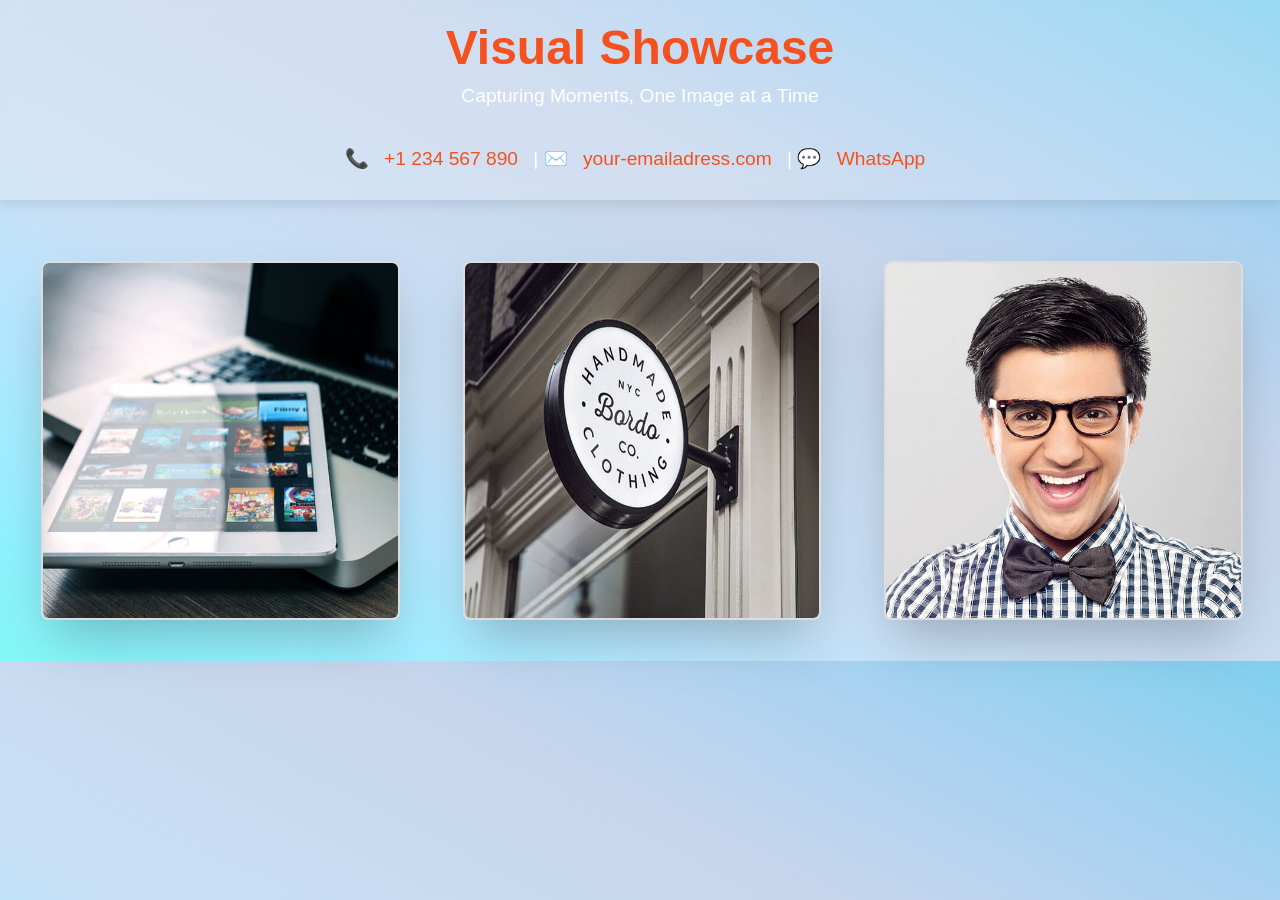
<file: index.html>
<!DOCTYPE html>
<html lang="en">
  <head>
    <meta charset="UTF-8" />
    <meta name="viewport" content="width=device-width, initial-scale=1.0" />
    <title>Portfolio Gallery - Level 1</title>
    <link rel="stylesheet" href="style.css" />
  </head>
  <body>
    <div class="hero">
      <h1>Visual Showcase</h1>
      <p>Capturing Moments, One Image at a Time</p>
      <div class="contact-info">
        <p>
          📞 <a href="tel:+1234567890">+1 234 567 890</a> | ✉️
          <a href="mailto:your-email@example.com">your-emailadress.com</a> | 💬
          <a href="https://wa.me/1234567890">WhatsApp</a>
        </p>
      </div>
    </div>

    <div class="container">
      <div class="gallery-home" style="margin-top: 20px;">
        <!-- img size  ====  height: 600 px width: 600 px -->

        <div class="img-div">
          <a href="level1.html"
            ><img src="leve1_img/6.jpg" alt="leve1_img"
          /></a>
        </div>
        <div class="img-div">
          <a href="level2.html"
            ><img src="level2_img/7.jpg" alt="level2_img"
          /></a>
        </div>
        <div class="img-div">
          <a href="level3.html"
            ><img src="level3_img/client-1.jpg" alt="level3_img"
          /></a>
        </div>
      </div>
    
    </div>
    <script src="scripit.js"></script>
  </body>
</html>
</file>
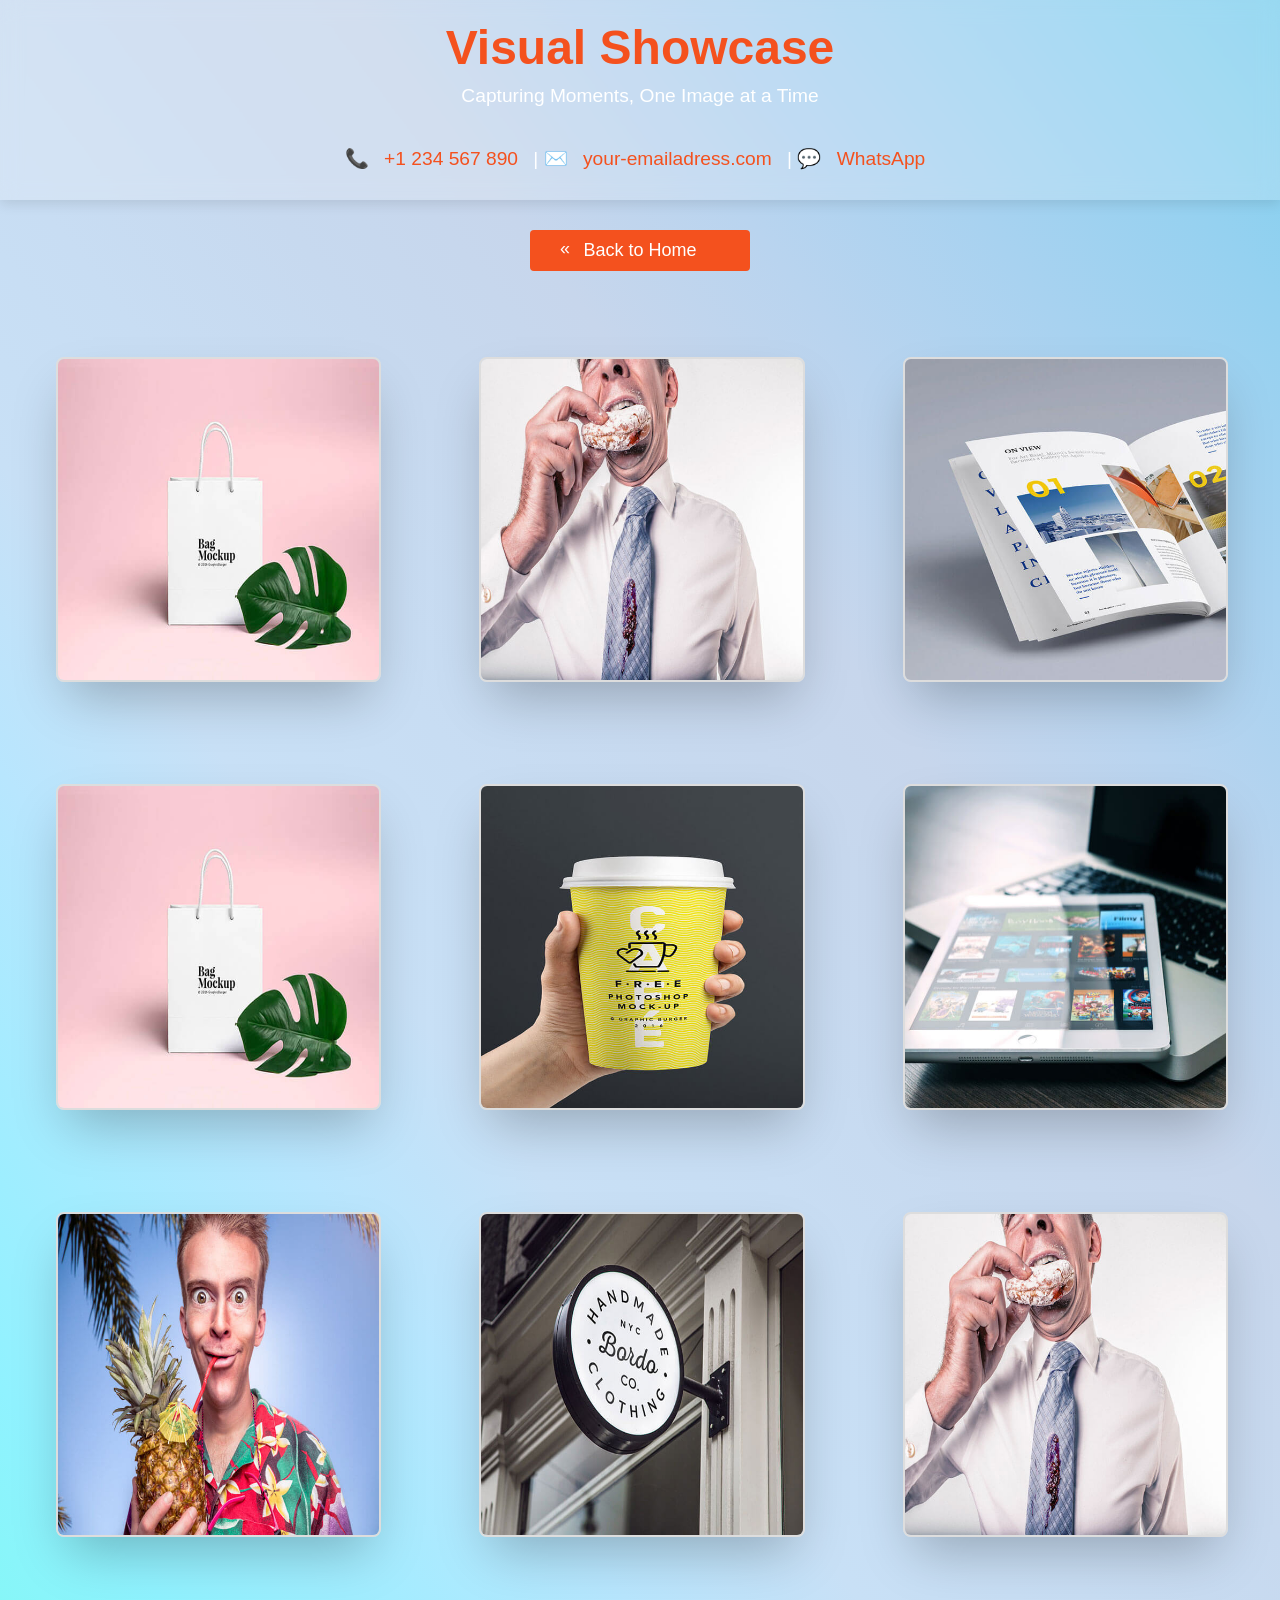
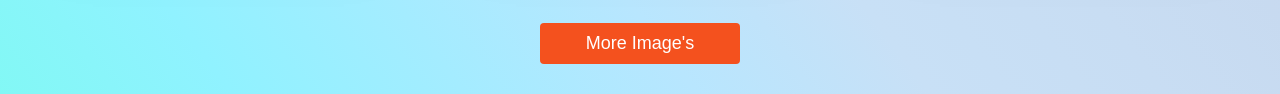
<file: level1.html>
<!DOCTYPE html>
<html lang="en">
<head>
    <meta charset="UTF-8">
    <meta name="viewport" content="width=device-width, initial-scale=1.0">
    <title>Portfolio Gallery - Level 2</title>
    <link rel="stylesheet" href="style.css">
    <style>


    </style>
</head>
<body>
    <div class="hero">  
        <h1>Visual Showcase</h1>  
        <p>Capturing Moments, One Image at a Time</p>  
        <div class="contact-info">  
            <p>  
                📞 <a href="tel:+1234567890">+1 234 567 890</a> |  
                ✉️ <a href="mailto:your-email@example.com">your-emailadress.com</a> |  
                💬 <a href="https://wa.me/1234567890">WhatsApp</a>  
            </p>  
        </div>  
    </div>  
 
    
  
    <button style="display: block;margin: auto; margin-block: 30px;" class="button_back"><span><a href="index.html">Back to Home</a></span></button>
   
    <div class="gallery">


    <!-- img size  ====  height: 600 px width: 600 px -->


        <div class="img-div"><a href="sublevel1.html"><img src="leve1_img/4.jpg" alt="level1"></a></div>
        <div class="img-div"><a href="sublevel1.html"><img src="leve1_img/5.jpg" alt="level1"></a></div>
        <div class="img-div"><a href="sublevel1.html"><img src="leve1_img/1.jpg" alt="level1"></a></div>
        <div class="img-div"><a href="sublevel1.html"><img src="leve1_img/4.jpg" alt="level1"></a></div>
        <div class="img-div"><a href="sublevel1.html"><img src="leve1_img/2.jpg" alt="level1"></a></div>
        <div class="img-div"><a href="sublevel1.html"><img src="leve1_img/6.jpg" alt="level1"></a></div>
        <div class="img-div"><a href="sublevel1.html"><img src="leve1_img/8.jpg" alt="level1"></a></div>
        <div class="img-div"><a href="sublevel1.html"><img src="leve1_img/7.jpg" alt="level1"></a></div>
        <div class="img-div"><a href="sublevel1.html"><img src="leve1_img/5.jpg" alt="level1"></a></div>
      

    </div>
    <button style="display: block;margin: auto; margin-block: 30px;" class="button"><span><a href="sublevel1.html">More Image's</a></span></button>
    <script src="scripit.js"></script>
</body>
</html>
</file>
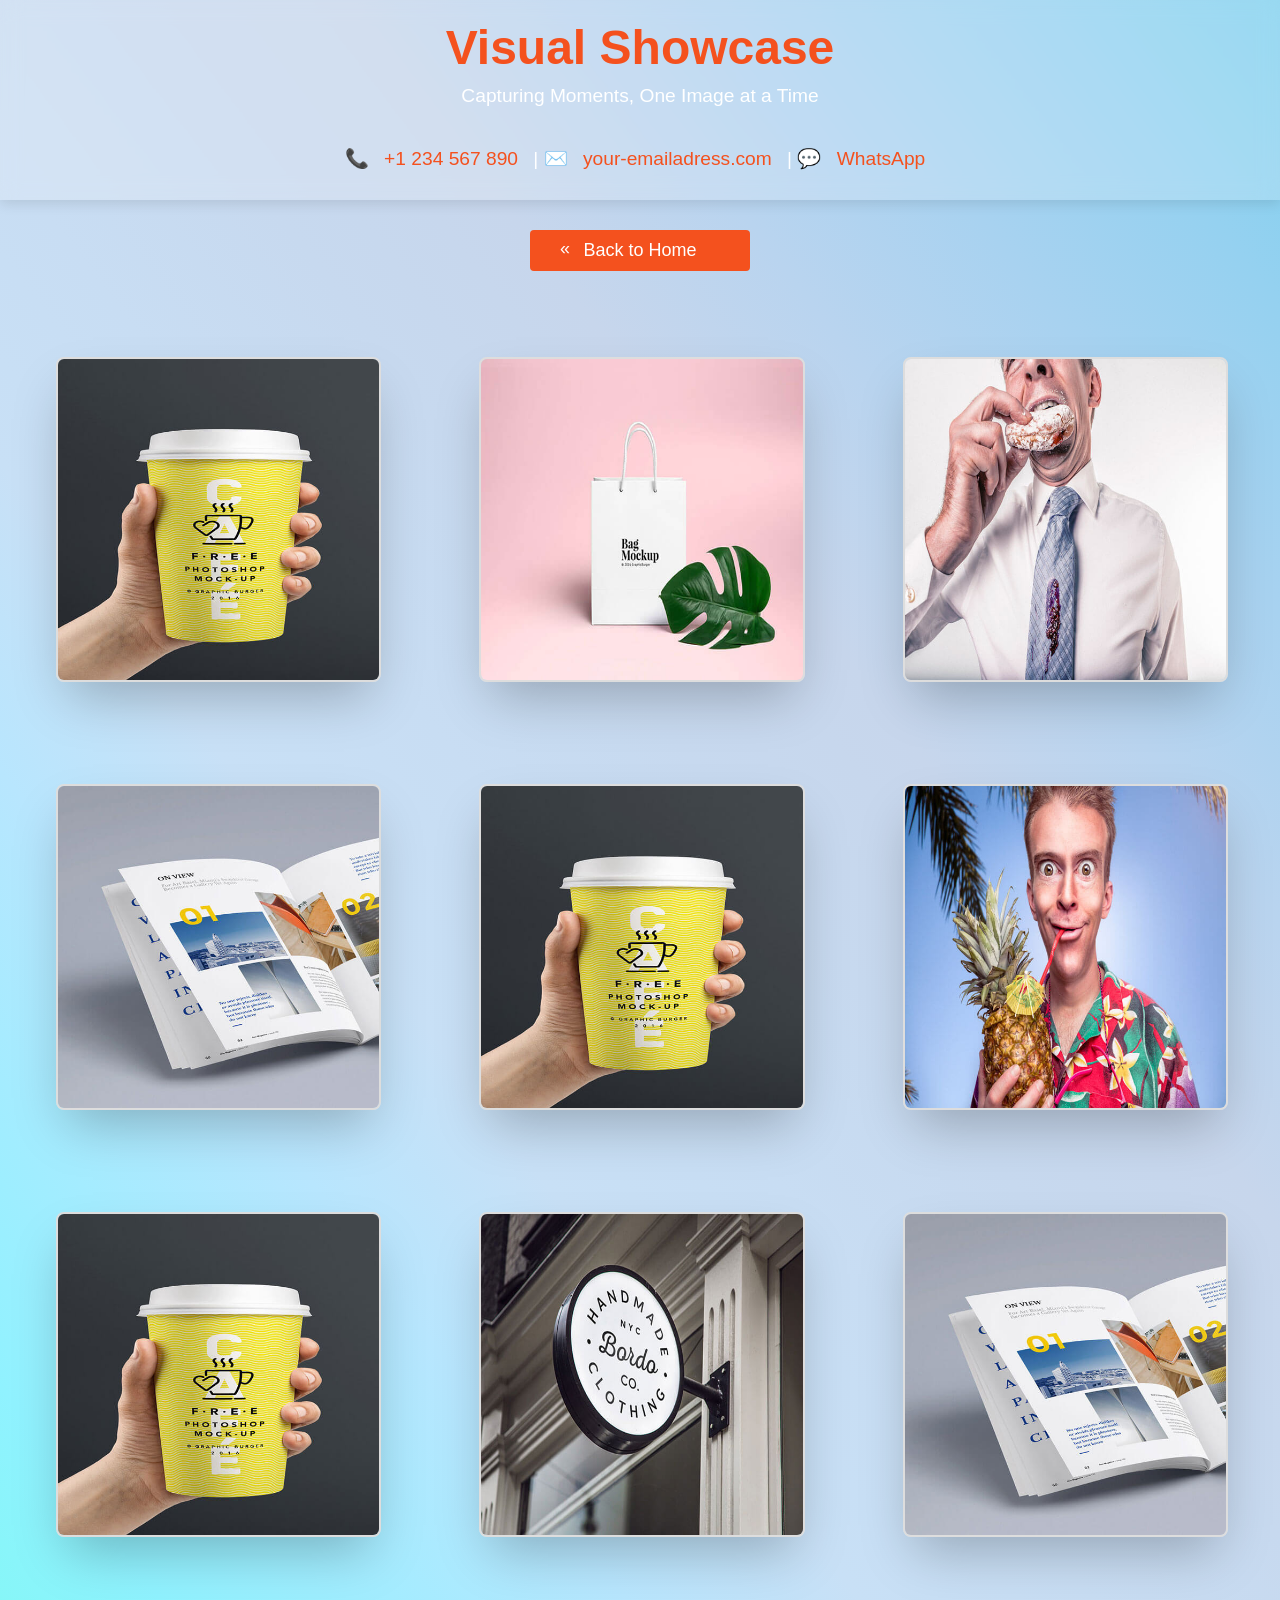
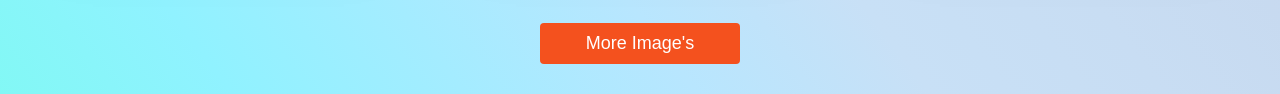
<file: level2.html>
<!DOCTYPE html>
<html lang="en">
<head>
    <meta charset="UTF-8">
    <meta name="viewport" content="width=device-width, initial-scale=1.0">
    <title>Portfolio Gallery - Level 2</title>
    <link rel="stylesheet" href="style.css">
    <style>


    </style>
</head>
<body>
    <div class="hero">  
        <h1>Visual Showcase</h1>  
        <p>Capturing Moments, One Image at a Time</p>  
        <div class="contact-info">  
            <p>  
                📞 <a href="tel:+1234567890">+1 234 567 890</a> |  
                ✉️ <a href="mailto:your-email@example.com">your-emailadress.com</a> |  
                💬 <a href="https://wa.me/1234567890">WhatsApp</a>  
            </p>  
        </div>  
    </div>  
 
    
  
    <button style="display: block;margin: auto; margin-block: 30px;" class="button_back"><span><a href="index.html">Back to Home</a></span></button>
   
    <div class="gallery">


    <!-- img size  ====  height: 600 px width: 600 px -->


        <div class="img-div"><a href="sublevel2.html"><img src="level2_img/2.jpg" alt="level2"></a></div>
        <div class="img-div"><a href="sublevel2.html"><img src="level2_img/4.jpg" alt="level2"></a></div>
        <div class="img-div"><a href="sublevel2.html"><img src="level2_img/5.jpg" alt="level2"></a></div>
        <div class="img-div"><a href="sublevel2.html"><img src="level2_img/1.jpg" alt="level2"></a></div>
        <div class="img-div"><a href="sublevel2.html"><img src="level2_img/2.jpg" alt="level2"></a></div>
        <div class="img-div"><a href="sublevel2.html"><img src="level2_img/8.jpg" alt="level2"></a></div>
        <div class="img-div"><a href="sublevel2.html"><img src="level2_img/2.jpg" alt="level2"></a></div>
        <div class="img-div"><a href="sublevel2.html"><img src="level2_img/7.jpg" alt="level2"></a></div>
        <div class="img-div"><a href="sublevel2.html"><img src="level2_img/1.jpg" alt="level2"></a></div>
      

    </div>
    <button style="display: block;margin: auto; margin-block: 30px;" class="button"><span><a href="sublevel2.html">More Image's</a></span></button>
    <script src="scripit.js"></script>
</body>
</html>
</file>
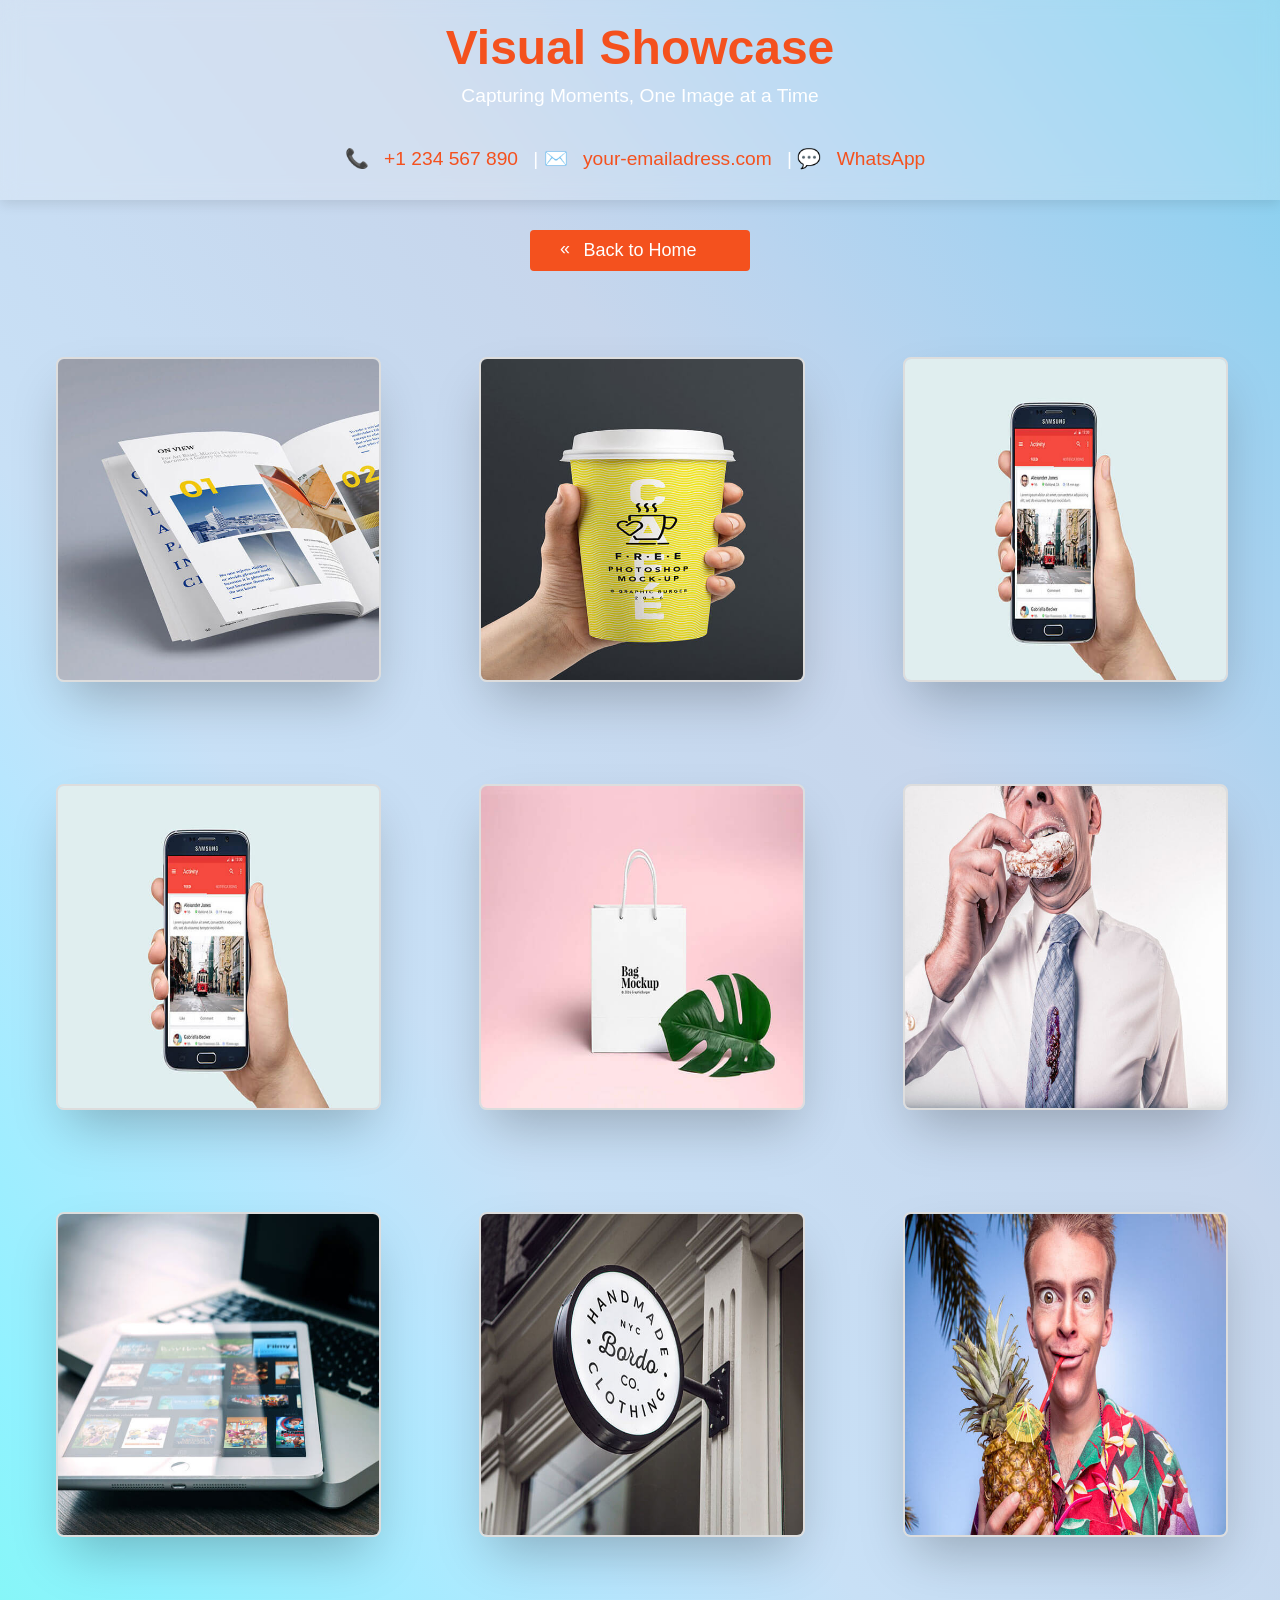
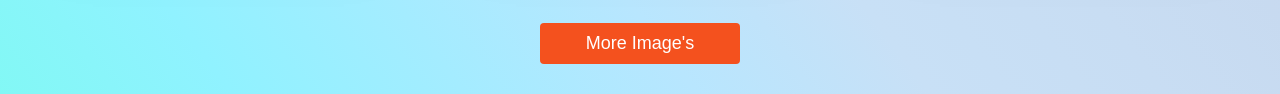
<file: level3.html>
<!DOCTYPE html>
<html lang="en">
<head>
    <meta charset="UTF-8">
    <meta name="viewport" content="width=device-width, initial-scale=1.0">
    <title>Portfolio Gallery - Level 2</title>
    <link rel="stylesheet" href="style.css">
    <style>


    </style>
</head>
<body>
    <div class="hero">  
        <h1>Visual Showcase</h1>  
        <p>Capturing Moments, One Image at a Time</p>  
        <div class="contact-info">  
            <p>  
                📞 <a href="tel:+1234567890">+1 234 567 890</a> |  
                ✉️ <a href="mailto:your-email@example.com">your-emailadress.com</a> |  
                💬 <a href="https://wa.me/1234567890">WhatsApp</a>  
            </p>  
        </div>  
    </div>  
 
    
  
    <button style="display: block;margin: auto; margin-block: 30px;" class="button_back"><span><a href="index.html">Back to Home</a></span></button>
   
    <div class="gallery">


    <!-- img size  ====  height: 600 px width: 600 px -->


        <div class="img-div"><a href="sublevel3.html"><img src="level3_img/1.jpg" alt="level3"></a></div>
        <div class="img-div"><a href="sublevel3.html"><img src="level3_img/2.jpg" alt="level3"></a></div>
        <div class="img-div"><a href="sublevel3.html"><img src="level3_img/3.jpg" alt="level3"></a></div>
        <div class="img-div"><a href="sublevel3.html"><img src="level3_img/3.jpg" alt="level3"></a></div>
        <div class="img-div"><a href="sublevel3.html"><img src="level3_img/4.jpg" alt="level3"></a></div>
        <div class="img-div"><a href="sublevel3.html"><img src="level3_img/5.jpg" alt="level3"></a></div>
        <div class="img-div"><a href="sublevel3.html"><img src="level3_img/6.jpg" alt="level3"></a></div>
        <div class="img-div"><a href="sublevel3.html"><img src="level3_img/7.jpg" alt="level3"></a></div>
        <div class="img-div"><a href="sublevel3.html"><img src="level3_img/8.jpg" alt="level3"></a></div>
      

    </div>
    <button style="display: block;margin: auto; margin-block: 30px;" class="button"><span><a href="sublevel1.html">More Image's</a></span></button>
    <script src="scripit.js"></script>
</body>
</html>
</file>
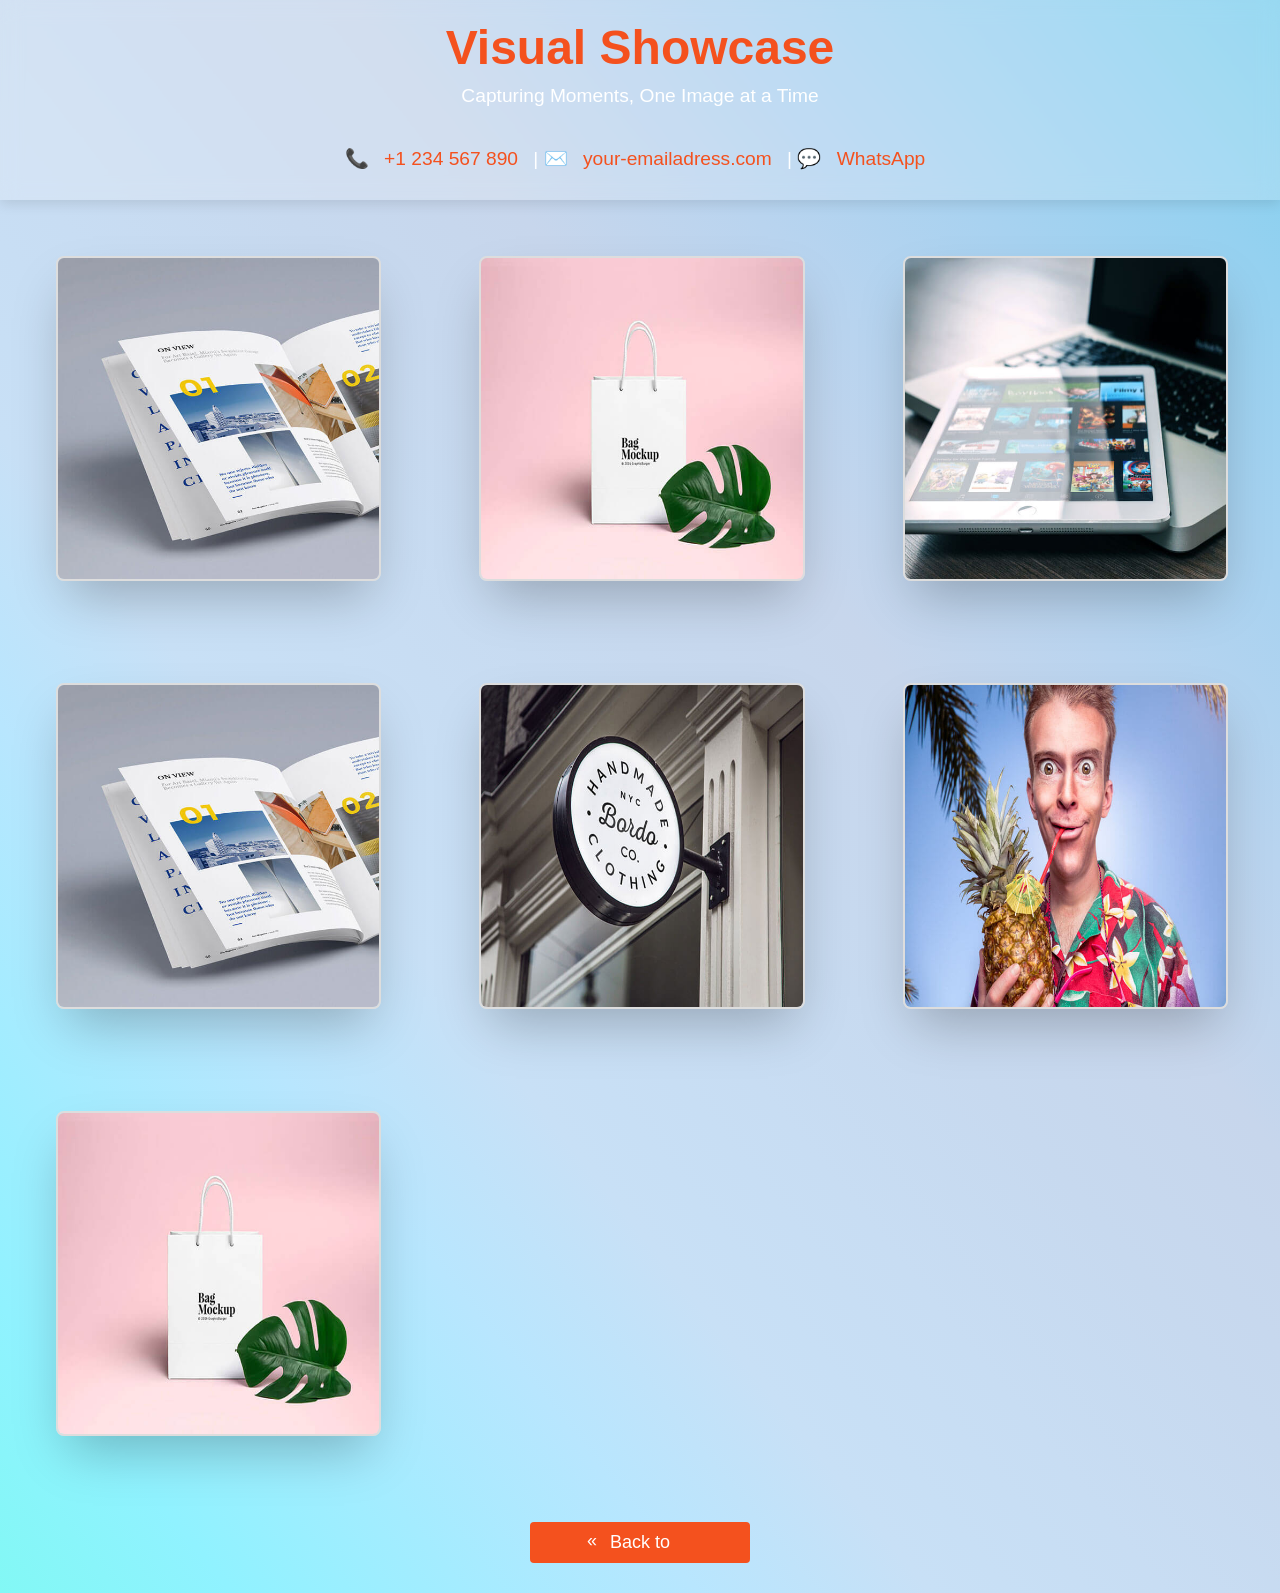
<file: sublevel1.html>
<!DOCTYPE html>
<html lang="en">
  <head>
    <meta charset="UTF-8" />
    <meta name="viewport" content="width=device-width, initial-scale=1.0" />
    <title>Portfolio Gallery - Final Level</title>
    <link rel="stylesheet" href="style.css" />
    <style></style>
  </head>
  <body>
    <div class="hero">
      <h1>Visual Showcase</h1>
      <p>Capturing Moments, One Image at a Time</p>
      <div class="contact-info">
        <p>
          📞 <a href="tel:+1234567890">+1 234 567 890</a> | ✉️
          <a href="mailto:your-email@example.com">your-emailadress.com</a> | 💬
          <a href="https://wa.me/1234567890">WhatsApp</a>
        </p>
      </div>
    </div>

    <div class="gallery">
      <!-- img size  ====  height: 600 px width: 600 px -->

      <div class="img-div">
        <img src="sublevel1_img/1.jpg" alt="Final Image 3" />
    </div>
      <div class="img-div">
        <img src="sublevel1_img/4.jpg" alt="Final Image 3" />
    </div>
      <div class="img-div">
        <img src="sublevel1_img/6.jpg" alt="Final Image 3" />
    </div>
      <div class="img-div">
        <img src="sublevel1_img/1.jpg" alt="Final Image 3" />
    </div>
      <div class="img-div">
        <img src="sublevel1_img/7.jpg" alt="Final Image 3" />
    </div>
      <div class="img-div">
        <img src="sublevel1_img/8.jpg" alt="Final Image 3" />
    </div>
      <div class="img-div">
        <img src="sublevel1_img/4.jpg" alt="Final Image 3" />
    </div>
    </div>
    <button
      style="display: block; margin: auto; margin-block: 30px"
      class="button_back"
    >
      <span><a href="level1.html">Back to</a></span>
    </button>
    <script>
      // Function to check if an element is in the viewport
      function isInViewport(element) {
        const bounding = element.getBoundingClientRect();
        return (
          bounding.top >= 0 &&
          bounding.left >= 0 &&
          bounding.bottom <=
            (window.innerHeight || document.documentElement.clientHeight) &&
          bounding.right <=
            (window.innerWidth || document.documentElement.clientWidth)
        );
      }

      // Function to reveal elements in the viewport
      function revealImages() {
        const images = document.querySelectorAll(".gallery img");
        images.forEach((img) => {
          if (isInViewport(img)) {
            img.style.opacity = "1";
            img.style.transform = "translateY(0)";
          }
        });
      }

      // Event listener for scroll
      window.addEventListener("scroll", revealImages);

      // Call the function initially in case images are already in view
      document.addEventListener("DOMContentLoaded", revealImages);
    </script>
  </body>
</html>
</file>
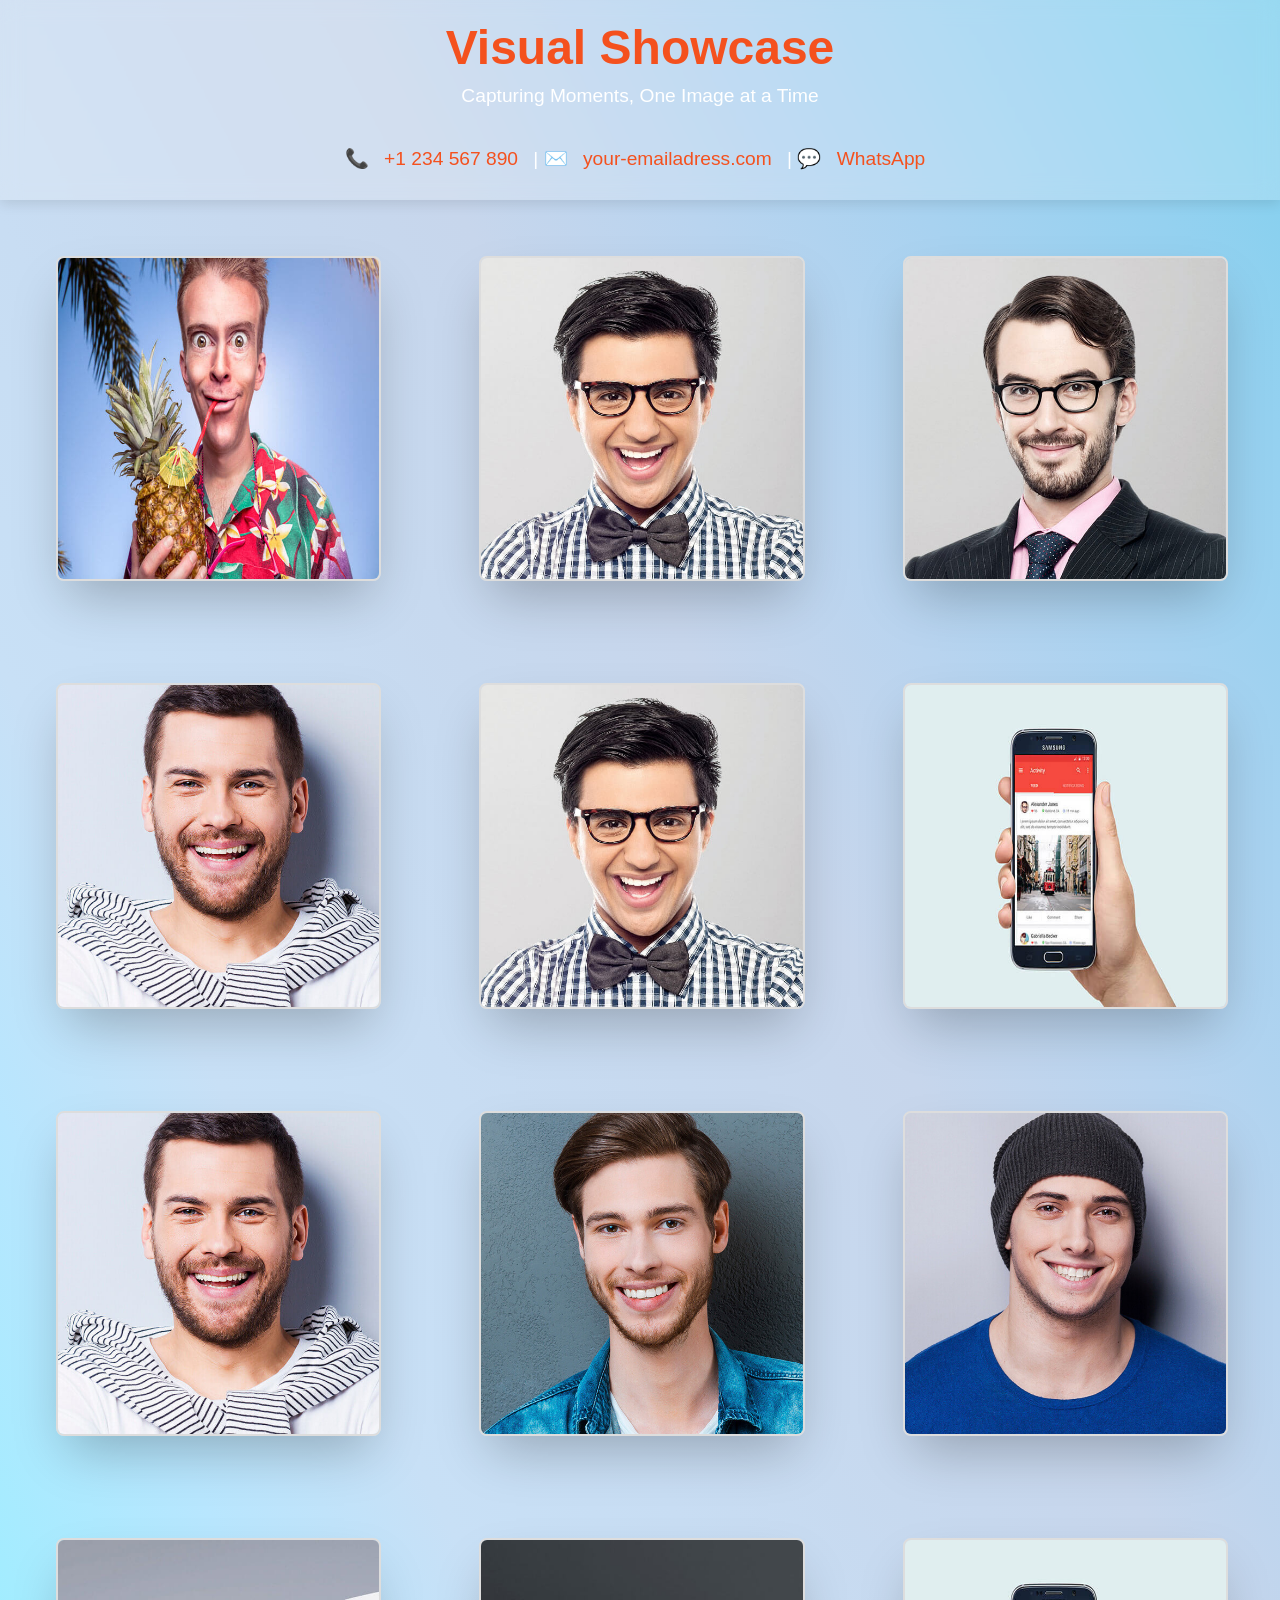
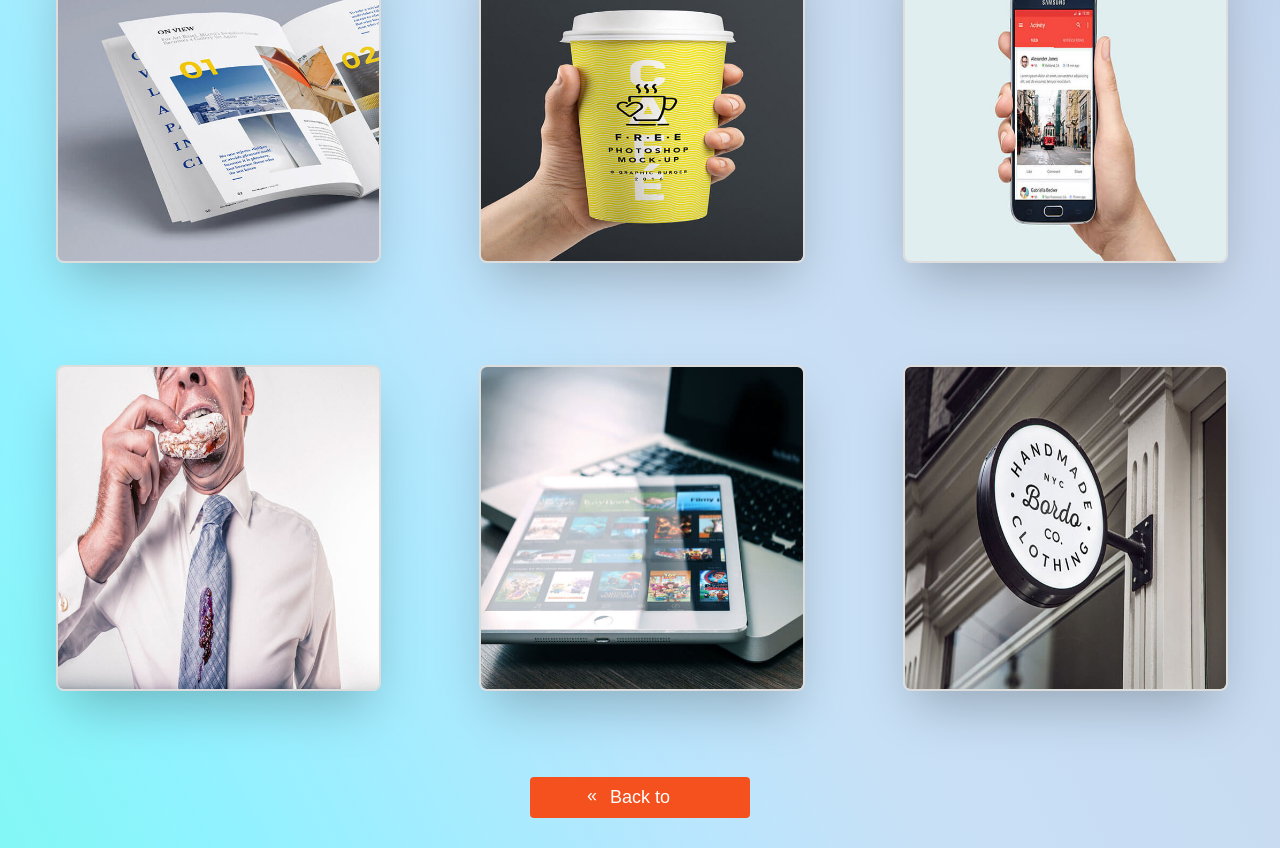
<file: sublevel2.html>
<!DOCTYPE html>
<html lang="en">
<head>
    <meta charset="UTF-8">
    <meta name="viewport" content="width=device-width, initial-scale=1.0">
    <title>Portfolio Gallery - Final Level</title>
    <link rel="stylesheet" href="style.css">
    <style>

    </style>
</head>
<body>
    
    <div class="hero">  
        <h1>Visual Showcase</h1>  
        <p>Capturing Moments, One Image at a Time</p>  
        <div class="contact-info">  
            <p>  
                📞 <a href="tel:+1234567890">+1 234 567 890</a> |  
                ✉️ <a href="mailto:your-email@example.com">your-emailadress.com</a> |  
                💬 <a href="https://wa.me/1234567890">WhatsApp</a>  
            </p>  
        </div>  
    </div>  
   
   
    <div class="gallery">

   <!-- img size  ====  height: 600 px width: 600 px -->

   <div class="img-div"> <img src="level3_img/8.jpg" alt="Final Image 3"></div>
    <div class="img-div"> <img src="level3_img/client-1.jpg" alt="Final Image 3"></div>
        <div class="img-div">  <img src="level3_img/client-2.jpg" alt="Final Image 3"></div>
        <div class="img-div"><img src="level3_img/team-3.jpg" alt="Final Image 3"></div>
            <div class="img-div"><img src="level3_img/client-1.jpg" alt="Final Image 3"></div>
                <div class="img-div"> <img src="level3_img/3.jpg" alt="Final Image 3"></div>
                    <div class="img-div"> <img src="level3_img/team-3.jpg" alt="Final Image 3"></div>
        <div class="img-div"> <img src="level3_img/team-4.jpg" alt="Final Image 3"></div>
            <div class="img-div"><img src="level3_img/team-5.jpg" alt="Final Image 3"></div>
                <div class="img-div"><img src="level3_img/1.jpg" alt="Final Image 1"></div>
                    <div class="img-div"><img src="level3_img/2.jpg" alt="Final Image 2"></div>
                        <div class="img-div"><img src="level3_img/3.jpg" alt="Final Image 3"></div>
                            <div class="img-div"><img src="level3_img/5.jpg" alt="Final Image 3"></div>
                                <div class="img-div"><img src="level3_img/6.jpg" alt="Final Image 3"></div>
                                    <div class="img-div"><img src="level3_img/7.jpg" alt="Final Image 3"></div>  
    </div>
    <button style="display: block;margin: auto; margin-block: 30px;" class="button_back"><span><a href="level2.html">Back to</a></span></button>
<script>
    // Function to check if an element is in the viewport  
function isInViewport(element) {  
    const bounding = element.getBoundingClientRect();  
    return (  
        bounding.top >= 0 &&  
        bounding.left >= 0 &&  
        bounding.bottom <= (window.innerHeight || document.documentElement.clientHeight) &&  
        bounding.right <= (window.innerWidth || document.documentElement.clientWidth)  
    );  
}  

// Function to reveal elements in the viewport  
function revealImages() {  
    const images = document.querySelectorAll('.gallery img');  
    images.forEach((img) => {  
        if (isInViewport(img)) {  
            img.style.opacity = '1';  
            img.style.transform = 'translateY(0)';  
        }  
    });  
}  

// Event listener for scroll  
window.addEventListener('scroll', revealImages);  

// Call the function initially in case images are already in view  
document.addEventListener('DOMContentLoaded', revealImages);
</script>
</body>
</html>
</file>
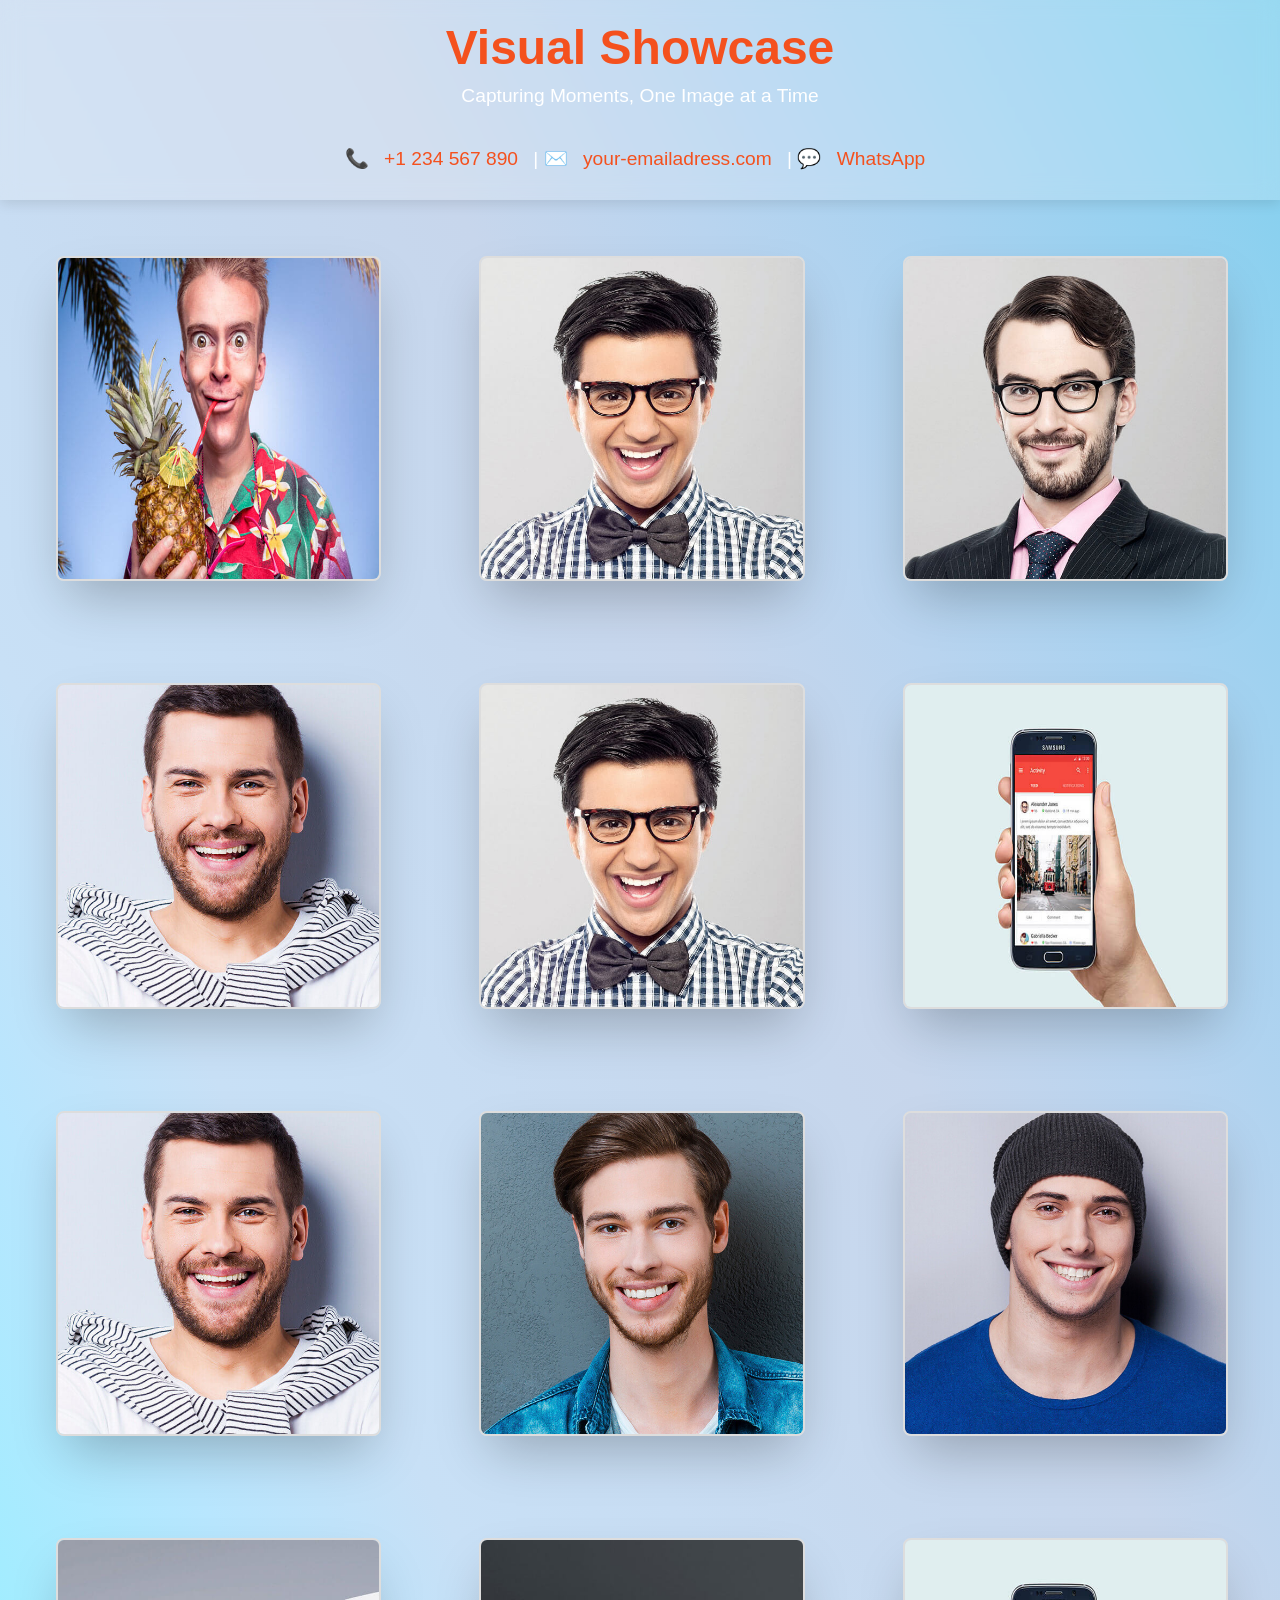
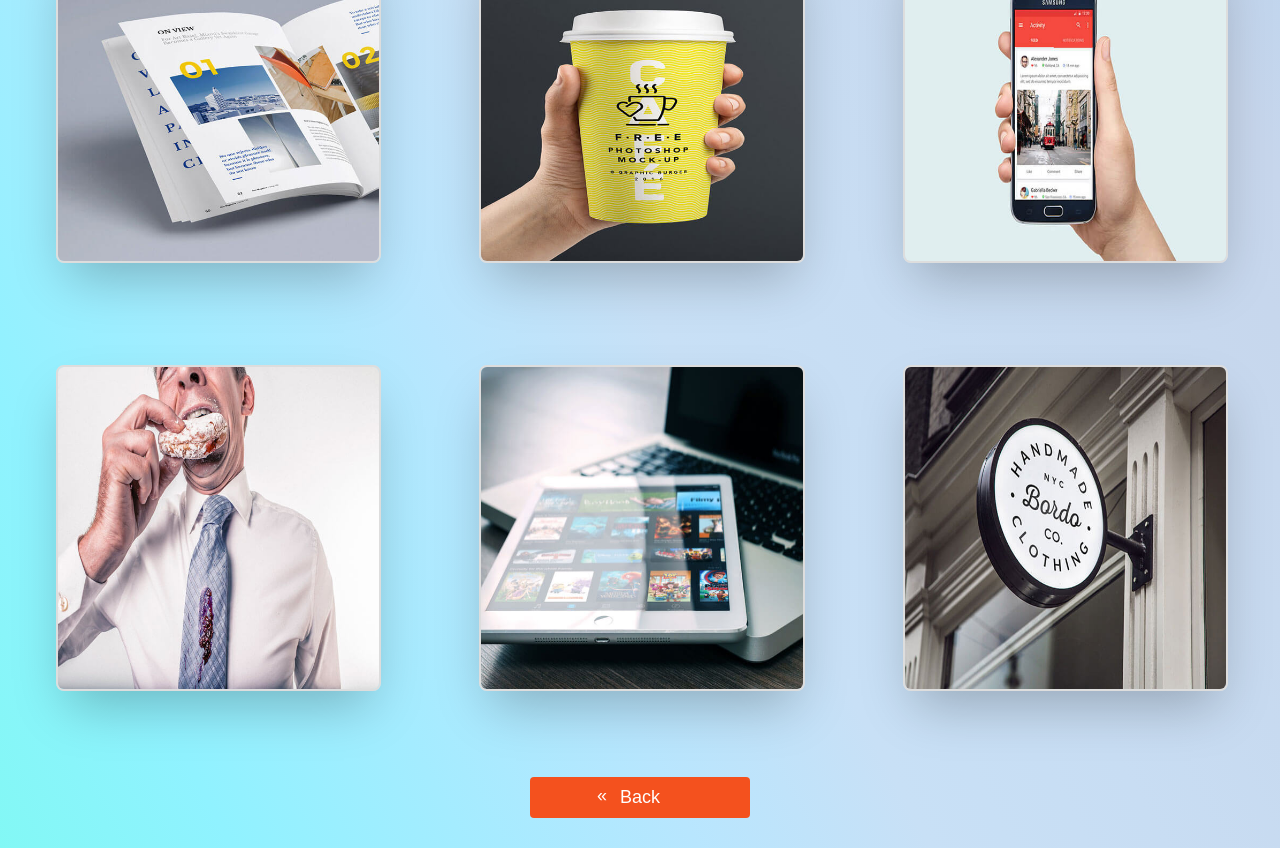
<file: sublevel3.html>
<!DOCTYPE html>
<html lang="en">
<head>
    <meta charset="UTF-8">
    <meta name="viewport" content="width=device-width, initial-scale=1.0">
    <title>Portfolio Gallery - Final Level</title>
    <link rel="stylesheet" href="style.css">
    <style>

    </style>
</head>
<body>
    
    <div class="hero">  
        <h1>Visual Showcase</h1>  
        <p>Capturing Moments, One Image at a Time</p>  
        <div class="contact-info">  
            <p>  
                📞 <a href="tel:+1234567890">+1 234 567 890</a> |  
                ✉️ <a href="mailto:your-email@example.com">your-emailadress.com</a> |  
                💬 <a href="https://wa.me/1234567890">WhatsApp</a>  
            </p>  
        </div>  
    </div>  
   
   
    <div class="gallery">

   <!-- img size  ====  height: 600 px width: 600 px -->

   <div class="img-div"> <img src="level3_img/8.jpg" alt="Final Image 3"></div>
    <div class="img-div"> <img src="level3_img/client-1.jpg" alt="Final Image 3"></div>
        <div class="img-div">  <img src="level3_img/client-2.jpg" alt="Final Image 3"></div>
        <div class="img-div"><img src="level3_img/team-3.jpg" alt="Final Image 3"></div>
            <div class="img-div"><img src="level3_img/client-1.jpg" alt="Final Image 3"></div>
                <div class="img-div"> <img src="level3_img/3.jpg" alt="Final Image 3"></div>
                    <div class="img-div"> <img src="level3_img/team-3.jpg" alt="Final Image 3"></div>
        <div class="img-div"> <img src="level3_img/team-4.jpg" alt="Final Image 3"></div>
            <div class="img-div"><img src="level3_img/team-5.jpg" alt="Final Image 3"></div>
                <div class="img-div"><img src="level3_img/1.jpg" alt="Final Image 1"></div>
                    <div class="img-div"><img src="level3_img/2.jpg" alt="Final Image 2"></div>
                        <div class="img-div"><img src="level3_img/3.jpg" alt="Final Image 3"></div>
                            <div class="img-div"><img src="level3_img/5.jpg" alt="Final Image 3"></div>
                                <div class="img-div"><img src="level3_img/6.jpg" alt="Final Image 3"></div>
                                    <div class="img-div"><img src="level3_img/7.jpg" alt="Final Image 3"></div>  
    </div>
    <button style="display: block;margin: auto; margin-block: 30px;" class="button_back"><span><a href="level3.html">Back </a></span></button>
<script>
    // Function to check if an element is in the viewport  
function isInViewport(element) {  
    const bounding = element.getBoundingClientRect();  
    return (  
        bounding.top >= 0 &&  
        bounding.left >= 0 &&  
        bounding.bottom <= (window.innerHeight || document.documentElement.clientHeight) &&  
        bounding.right <= (window.innerWidth || document.documentElement.clientWidth)  
    );  
}  

// Function to reveal elements in the viewport  
function revealImages() {  
    const images = document.querySelectorAll('.gallery img');  
    images.forEach((img) => {  
        if (isInViewport(img)) {  
            img.style.opacity = '1';  
            img.style.transform = 'translateY(0)';  
        }  
    });  
}  

// Event listener for scroll  
window.addEventListener('scroll', revealImages);  

// Call the function initially in case images are already in view  
document.addEventListener('DOMContentLoaded', revealImages);
</script>
</body>
</html>
</file>
<file: style.css>
body::-webkit-scrollbar {
    width: 12px; /* Adjust the width of the scrollbar */
  }
  
  /* Style the scrollbar track (background) */
  body::-webkit-scrollbar-track {
    background: #f1f1f1; /* Optional: background of the track */
    border-radius: 6px; /* Optional: rounded corners */
  }
  
  /* Style the draggable part (thumb) */
  body::-webkit-scrollbar-thumb {
    background-image: linear-gradient(to right top, #37deda, #1abfcf, #20a0bd, #3082a4, #396587, #3b6285, #3e5e82, #405b7f, #43709a, #4185b4, #389ccf, #25b3e8);
    border-radius: 6px; /* Optional: rounded corners */
  }
  
  /* Style the scrollbar thumb on hover */
  body::-webkit-scrollbar-thumb:hover {
    background-image: linear-gradient(to right top, #37deda, #1abfcf, #20a0bd, #3082a4, #396587, #3b6285, #3e5e82, #405b7f, #43709a, #4185b4, #389ccf, #25b3e8);
  }

body{width: 100%;background-image: linear-gradient(to right top, #82f8f5, #90f2ff, #a4ecff, #b8e6fe, #c8e0f6, #c8ddf3, #c7d9ef, #c7d6ec, #b9d4ef, #a8d2f0, #95d1f0, #7fd0ee); font-family: 'Roboto', sans-serif;  

    margin: 0;  
    padding: 0;}
.hero {  
    display: flex;  
    flex-direction: column;  
    align-items: center;  
    
    min-height:145px;  
    box-shadow: rgba(0, 0, 0, 0.1) 0px 4px 12px;  
    backdrop-filter: blur(10px); /* This creates the blur effect */  
   background-color: rgba(255, 255, 255, 0.2); 
     
    text-align: center;  
    padding: 20px;  
}  

.hero h1 {  
    font-size: 3rem;  
    margin: 0;  
    color: #f4511e; /* Yellow */  
}  

.hero p {  
    font-size: 1.2rem;  
    margin: 10px 0;  
    color: #ffffff; /* White */  
}  

.contact-info {  
    margin-top: 20px;  
}  

.contact-info a {  
    color: #f4511e; /* Yellow */  
    text-decoration: none;  
    margin: 0 10px;  
}  

.contact-info a:hover {  
    text-decoration: underline;  
}  
img{box-shadow: rgba(0, 0, 0, 0.25) 0px 25px 50px -12px; transition: transform 0.3s ease-in-out, box-shadow 0.3s ease-in-out!important;
 
}

/* Scale up on hover */
img:hover {
  transform: scale(1.1) !important; /* Scale up by 5% */
}
.button {
    border-radius: 4px;
    background-color: #f4511e;
    border: none;
    color: #FFFFFF;
    text-align: center;
    font-size: 18px;
    padding: 10px;
    width:200px;
    transition: all 0.5s;
    cursor: pointer;
    margin: 5px;
  }
  .button span  a{color: white;text-decoration: none;}
  .img-div{padding: 26px;}
  .button span {
    cursor: pointer;
    display: inline-block;
    position: relative;
    transition: 0.5s;
  }
  
  .button span:after {
    content: '\00bb';
    position: absolute;
    opacity: 0;
    top: 0;
    right: -20px;
    transition: 0.5s;
  }
  
  .button:hover span {
    padding-right: 25px;
  }
  
  .button:hover span:after {
    opacity: 1;
    right: 0;
  }
  /*  */
  .button_back{
    border-radius: 4px;
    background-color: #f4511e;
    border: none;
    color: #FFFFFF;
    text-align: center;
    font-size: 18px;
    padding: 10px 16px;
    width:220px;
    transition: all 0.5s;
    cursor: pointer;
    margin: 5px;
  }
  .button_back span  a{color: white;text-decoration: none;}
  .img-div{padding: 26px;}
  .button_back span {
    cursor: pointer;
    display: inline-block;
    position: relative;
    transition: 0.5s;
   
  }
  
  .button_back span:before {
    content: '\00bb'; /* Unicode for the icon */
    position: absolute;
    opacity: 1; /* Ensure icon is visible */
    top: 0%; /* Center vertically */
    left: -23px; /* Position icon on the left side */
    transform: translateY(-50%); /* Center icon vertically */
    transform: rotate(180deg);
    transition: 0.5s;
  
  }
  
  .button_back:hover span {
    padding-right: 20px;
  }
  
  .button_back:hover span:before {
    opacity: 1;
    left: -26px; 
    z-index: 9999;
 
  }
  .gallery img {
    width: 100%;
    height: auto;
    display: block;
    object-fit: cover;  border: 2px solid #ddd;
    border-radius: 8px; 
    transform: translateY(20px);
    animation: slideUp 1s forwards; /* Apply animation */
     /* Ensure images cover the grid cell without stretching */
  }
  @keyframes slideUp {
    from {
      opacity: 0;
      transform: translateY(20px);
    }
    to {
      opacity: 1;
      transform: translateY(0);
    }
  }
  .gallery-home img{
    width: 100%;
    height: auto;
    display: block;
    object-fit: cover;  border: 2px solid #ddd;
    border-radius: 8px; 
    transform: translateY(20px);
    animation: slideUp 1s forwards; /* Apply animation */
   
  }

  .img-div{transition: transform 0.3s ease;}
  .img-div :hover{transform: scale(1.05);}


  /* img-div */
  @keyframes slideUp {
    from {
      opacity: 0;
      transform: translateY(20px);
    }
    to {
      opacity: 1;
      transform: translateY(0);
    }
  }
  .back-link {
              display: block;
              text-align: center;
              margin: 20px;
              text-decoration: none;
              color: #000;
          }



  /*  */


/*  */

.gallery-home {
    display: grid;
    grid-template-columns: repeat(auto-fill, minmax(400px, 1fr));
    gap: 15px;
    padding: 15px;
  }
  
  /* Media query for screens between 576px and 768px */
  @media (max-width: 768px) {
    .gallery-home {
      grid-template-columns: repeat(auto-fill, minmax(350px, 1fr));
      gap: 12px;
      padding: 12px;
    }
    .img-div{padding: 30px  !important;}
  }
  
  /* Media query for screens below 576px */
  @media (max-width: 576px) {
    .gallery-home {
      grid-template-columns: repeat(auto-fill, minmax(300px, 1fr));
      gap: 10px;
      padding: 10px;
    }
    /* .img-div{padding: 50px !important;} */
  }
  
  /* Media query for very small screens below 490px */
  @media (max-width: 490px) {
    .gallery-home {
      grid-template-columns: repeat(auto-fill, minmax(300px, 1fr)) !important;
      gap: 8px !important;
      padding: 8px !important;
    }
    .img-div{padding: 20px  !important;}
  }
  
  /* Ensure images fit within their grid cells */
  .gallery-home img {
    width: 100%;
    height: auto;
    display: block;
    object-fit: cover;
    border: 2px solid #ddd;
    border-radius: 8px; /* Ensure images cover the grid cell without stretching */
    opacity: 0; 
    transform: translateY(20px);  
    transition: opacity 0.5s, transform 0.5s;  
}  
  
.gallery-home img :hover {
  transform: scale(1.05); /* Scale up by 5% */
}

  /*  */
 
  @media (max-width:575px) {

    .button{font-size: 14px !important;width: 170px !important;padding: 5px !important;}
    
  }
  .gallery {
    display: grid;
    grid-template-columns: repeat(auto-fill, minmax(350px, 1fr));
    gap: 50px;
   
    padding: 30px;
  }
  
  /* Media query for screens between 576px and 768px */
  @media (max-width: 768px) {
    .gallery {
      grid-template-columns: repeat(auto-fill, minmax(250px, 1fr));
      gap: 12px;
      padding: 12px;
    }
    .img-div{padding: 10px  !important;}
  }
  
  /* Media query for screens below 576px */
  @media (max-width: 576px) {
    .gallery {
      grid-template-columns: repeat(auto-fill, minmax(200px, 1fr));
      gap: 10px;
      padding: 10px;
    }
    .img-div{padding: 10px  !important;}
  }
  
  /* Media query for very small screens below 490px */
  @media (max-width: 490px) {
    .gallery {
      grid-template-columns: repeat(auto-fill, minmax(150px, 1fr));
      gap: 8px;
      padding: 8px;
    }
    .img-div{padding: 10px  !important;}
    .button_back{width: 150px !important;font-size: 12px;}
  }
  
  /* Ensure images fit within their grid cells */
</file>
